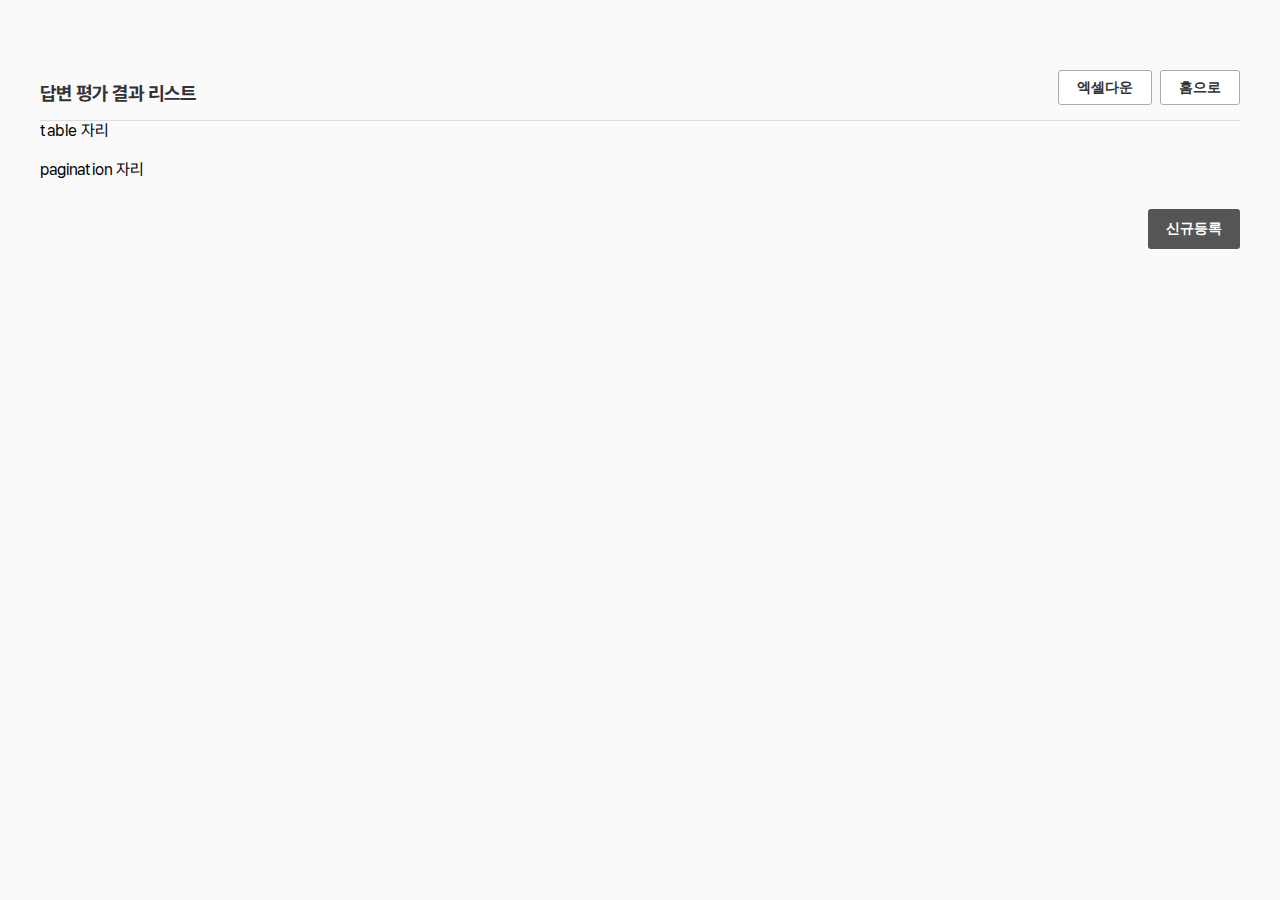
<file: admin/html/index.html>
<!DOCTYPE html>
<html lang="ko">
<head>
  <meta charset="UTF-8">
  <meta name="viewport" content="width=device-width, initial-scale=1.0">
  <meta name="description" content="">
  <meta name="author" content="">
  <title></title>

  <!-- Open Graph -->
  <meta property="og:title" content="">
  <meta property="og:description" content="">
  <meta property="og:image" content="">
  <meta property="og:url" content="">
  <meta property="og:type" content="website">

  <!-- Stylesheet -->
  <link rel="stylesheet" href="../assets/css/default.css">
  <link rel="canonical" href="">
</head>
<body>
  <!-- WRAP -->
  <div id="wrap">

    <!-- CONTAINER -->
    <main id="container" tabindex="0">
      <section class="board-wrap">
        <div class="board-head">
          <h2 class="board-title">답변 평가 결과 리스트</h2>
          <div class="board-actions">
            <button type="button" class="btn-default">엑셀다운</button>
            <button type="button" class="btn-default">홈으로</button>
            <!-- 필요하면 추가 버튼들 -->
          </div>
        </div>

        <div class="board-body">
          <!-- 여기 안에 테이블 렌더링 -->
          <div class="board-table-area">
            table 자리
          </div>

          <!-- 여기 안에 페이징 렌더링 -->
          <div class="board-pagination-area">
            pagination 자리
          </div>

          <!-- 여기 안에 버튼들 렌더링 -->
          <div class="board-button-area">
            <button type="button" class="btn btn-register">신규등록</button>
          </div>
        </div>
      </section>
    </main>
    <!-- //CONTAINER -->

  </div>
  <!-- //WRAP -->
</body>
</html>
</file>
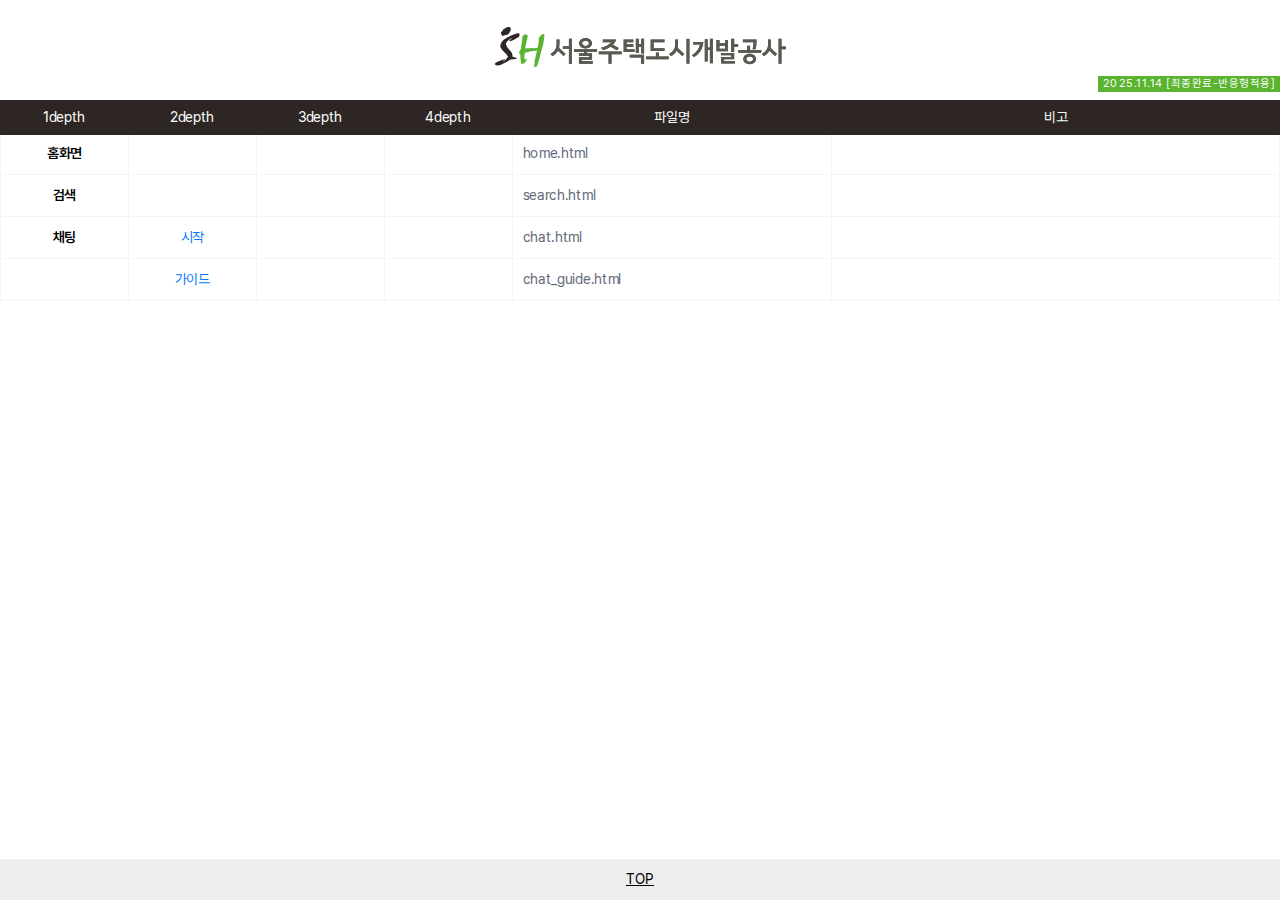
<file: coding_list_llm.html>
<!DOCTYPE html>
<html lang="ko">
<head>
  <meta charset="UTF-8" />
  <meta name="viewport" content="width=device-width, initial-scale=1.0" />
  <title>서울주택도시개발공사</title>
  <link rel="stylesheet" href="./llm/assets/css/font.css">
  <style>
    * {margin:0;padding:0;box-sizing:border-box;font-family:"Pretendard", "Malgun Gothic", "AppleSDGothicNeo", "AppleGothic", sans-serif;font-size:14px;line-height:1.5;color:#62697b;letter-spacing:-0.3px;}
    ul,ol {list-style:none;}
    table,tr,td,th {border-collapse:collapse;border-spacing:0;}
    .header {display:flex;align-items:center;position:fixed;left:0;right:0;width:100%;height:100px;max-width:1440px;margin:0 auto;background-color:#fff;z-index:100;}
    .header > div {position:relative;}
    .header h1 {width:100%;text-align:center;}
    .header .link {position:absolute;bottom:5px;right:5%;}
    .header .link a {font-size:16px;color:#fff;margin-left:10px;}
    .date {position:absolute;right:0px;bottom:8px;padding:0 5px;font-size:11px;color:#fff;letter-spacing:0.5px;background-color:#5ab430;}
    .word_list {position:absolute !important;right:20px;bottom:8px;background-color:#fff;display:inline-block;}
    .word_list p {font-size:11px;}
    .tableWrap {max-width:1440px;margin:0 auto;padding-top:100px;padding-bottom:50px;}
    .tableTh {position:fixed;width:100%;max-width:1440px;margin:0 auto;background-color:#fff;z-index:50;}
    .tableTd {margin-top:32px;}
    table {width:100%;table-layout:fixed;}
    tr:hover {background-color:#fdd bba;}
    th {padding:7px 0;background-color:#2e2624;color:#fff;font-weight:normal;}
    th span {color:#f2fff9;}
    td {padding:5px 0;border:1px solid #f5f5f5;text-align:center;color:#999;}
    td:nth-child(5),
    td:nth-child(6) {text-align:left;padding:10px;}
    td a {text-decoration:none;cursor:pointer;}
    td a:hover {text-decoration:underline;}
    td p {color:#FF0004;line-height:1.3;}
    .tr_new {background-color:#d0eaff !important;}
    .reference {color:#1E1E1E;}
    .crystal {color:#5ab430;}
    .new {color:red;}
    .today {color:#5ab430;}
    .line_bot th,
    .line_bot td {border-bottom-color:#ddd;}
    .depth0 {font-weight:600;font-size:15px;color:#000;text-align:left;background-color:transparent;padding-left:25px;letter-spacing:0;}
    .depth1 {font-weight:600;color:#000;}
    td:nth-child(2) {font-weight:400;color:#037bff;}
    .goTop {display:block;position:fixed;bottom:0;width:100%;padding:10px 0;text-align:center;color:#000;background-color:#EDEDED;}
    .tr.off,
    p.off {background-color:#B1B3B9;color:#7B7D86;}
    .done li {margin-bottom:5px;line-height:1.4;}
    .done li:last-child {margin-bottom:0;}
    .blind {position:absolute;width:1px;height:1px;margin:-1px;clip:rect(0, 0, 0, 0);overflow:hidden;}
  </style>
</head>
<body id="top">
  <div class="header">
    <h1>
      <img src="./llm/assets/img/logo/logo.svg" alt="Jeong A Ra 작업리스트">
    </h1>
    <p class="date">2025.11.14 [최종완료-반응형적용]</p>
  </div>

  <div class="tableWrap">
    <table class="tableTh">
      <colgroup>
        <col width="10%" />
        <col width="10%" />
        <col width="10%" />
        <col width="10%" />
        <col width="25%" />
        <col width="*" />
      </colgroup>
      <thead>
        <tr>
          <th>1depth</th>
          <th>2depth</th>
          <th>3depth</th>
          <th>4depth</th>
          <th>파일명</th>
          <th><span>비고</span></th>
        </tr>
      </thead>
    </table>

    <table class="tableTd">
      <colgroup>
        <col width="10%" />
        <col width="10%" />
        <col width="10%" />
        <col width="10%" />
        <col width="25%" />
        <col width="*" />
      </colgroup>
      <tbody>
        <tr>
          <td class="depth1">홈화면</td>
          <td></td>
          <td></td>
          <td></td>
          <td><a href="./llm/html/home.html" target="_blank">home.html</a></td>
          <td>
            <ul class="done">
              <li></li>
            </ul>
          </td>
        </tr>
        <tr>
          <td class="depth1">검색</td>
          <td></td>
          <td></td>
          <td></td>
          <td><a href="./llm/html/search.html" target="_blank">search.html</a></td>
          <td>
            <ul class="done">
              <li></li>
            </ul>
          </td>
        </tr>
        <tr>
          <td class="depth1">채팅</td>
          <td>시작</td>
          <td></td>
          <td></td>
          <td><a href="./llm/html/chat.html" target="_blank">chat.html</a></td>
          <td>
            <ul class="done">
              <li></li>
            </ul>
          </td>
        </tr>
        <tr>
          <td class="depth1"></td>
          <td>가이드</td>
          <td></td>
          <td></td>
          <td><a href="./llm/html/chat_guide.html" target="_blank">chat_guide.html</a></td>
          <td>
            <ul class="done">
              <li></li>
            </ul>
          </td>
        </tr>
      </tbody>
    </table>
  </div>

  <a href="#top" class="goTop">TOP</a>
</body>
</html>
</file>
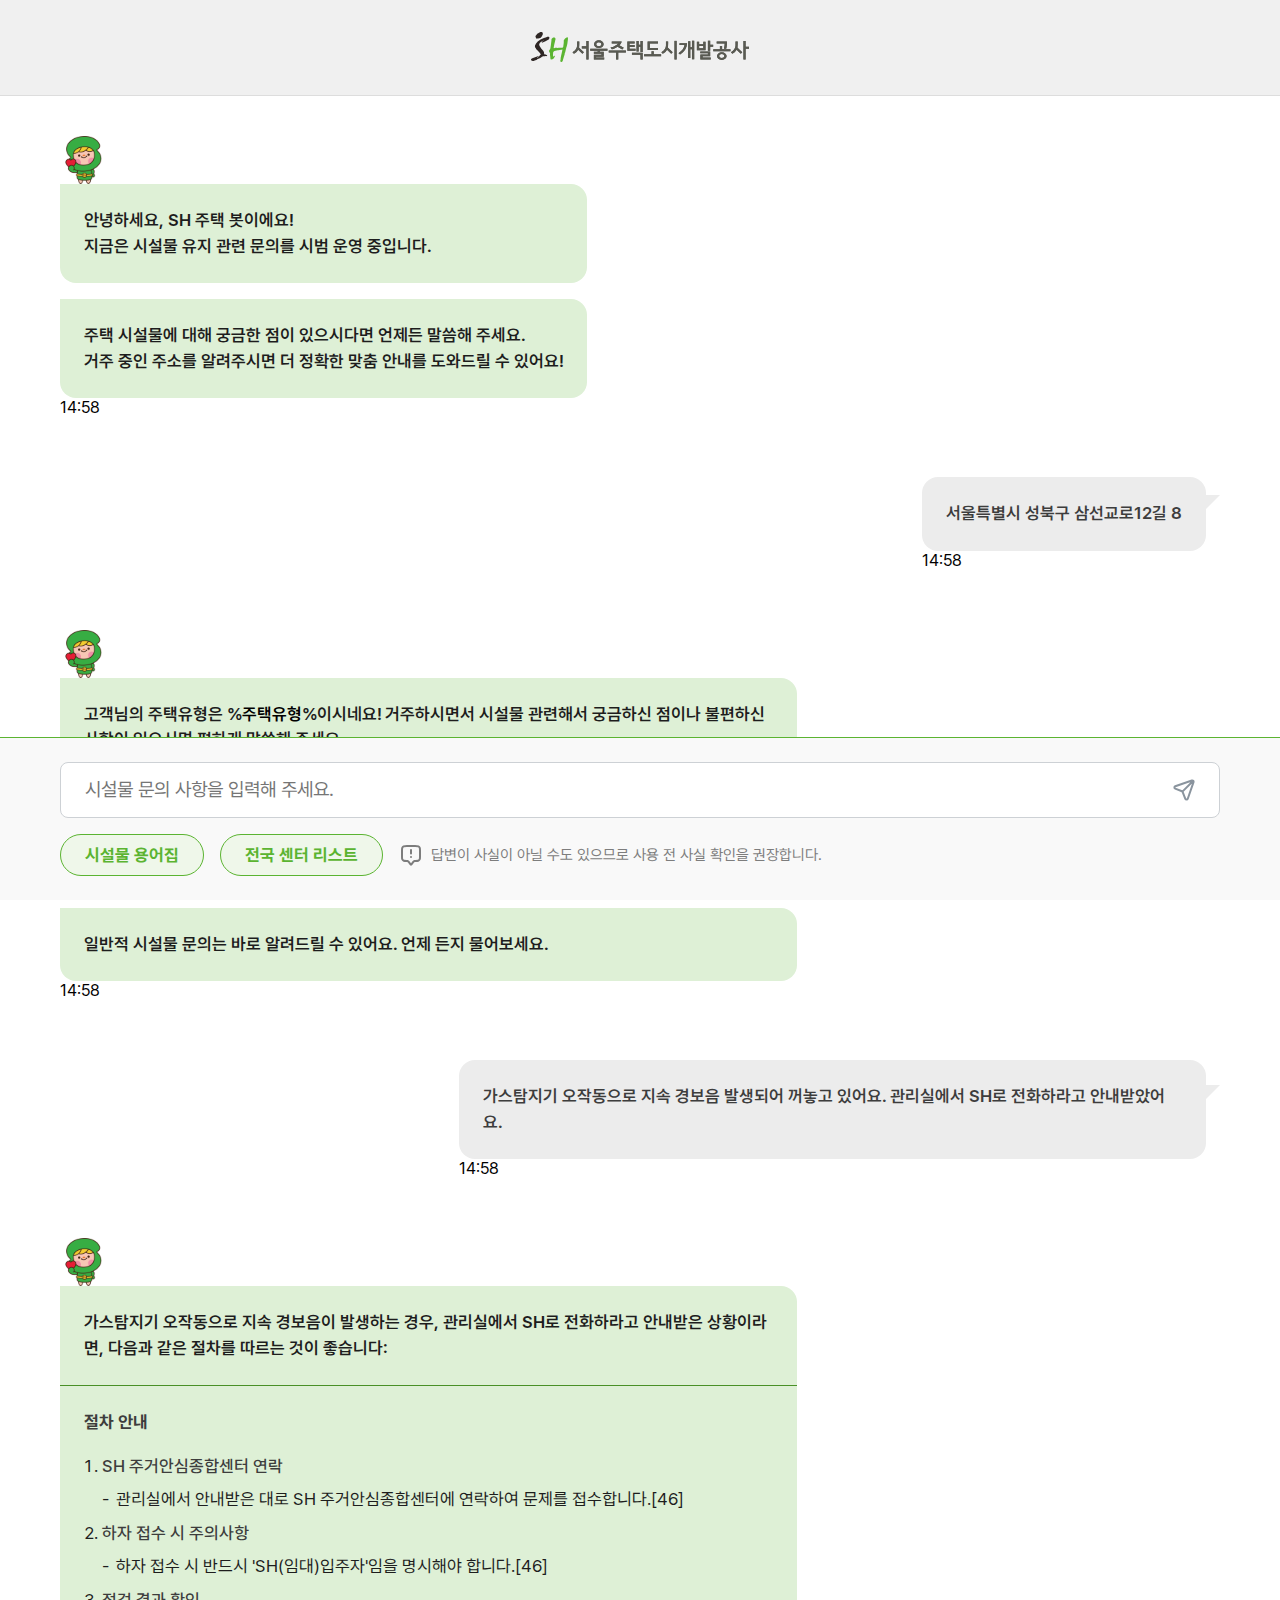
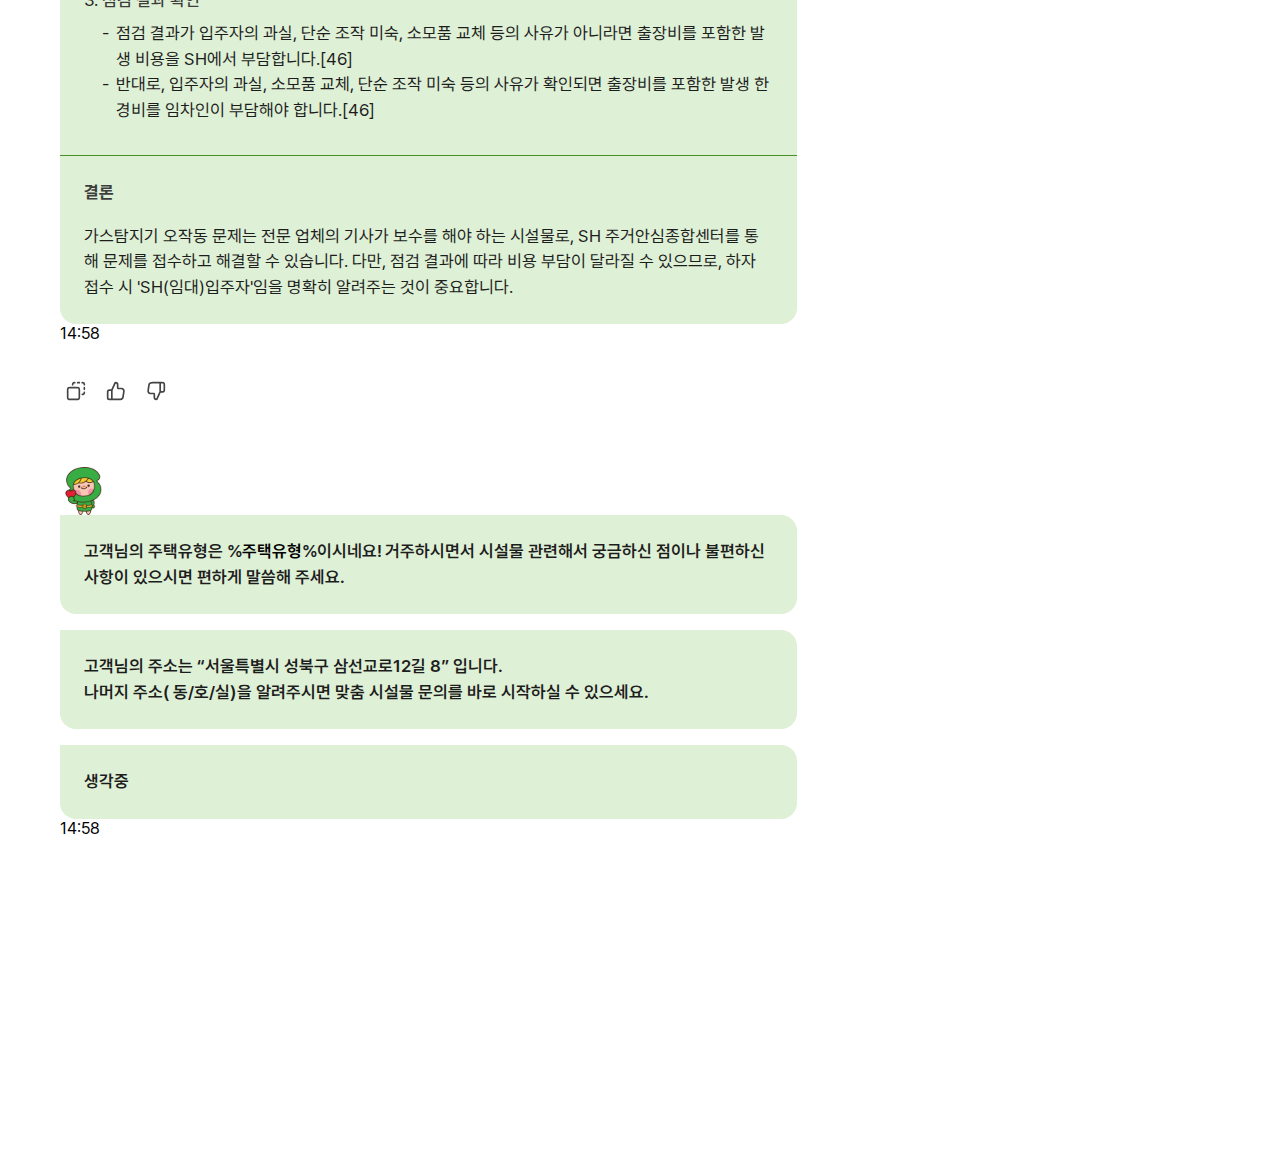
<file: llm/html/chat.html>
<!DOCTYPE html>
<html lang="ko">
<head>
  <meta charset="UTF-8">
  <meta name="viewport" content="width=device-width, initial-scale=1.0">
  <meta name="description" content="">
  <meta name="author" content="">
  <title></title>

  <!-- Open Graph -->
  <meta property="og:title" content="">
  <meta property="og:description" content="">
  <meta property="og:image" content="">
  <meta property="og:url" content="">
  <meta property="og:type" content="website">

  <!-- Stylesheet -->
  <link rel="stylesheet" href="../assets/css/default.css">
  <link rel="canonical" href="">
</head>
<body>
  <!-- WRAP -->
  <div id="wrap">
    <header id="header">
      <h1 class="header__logo"><a href="javascript:;"><img src="../assets/img/logo/logo.svg" alt="서울주택도시개발공사"></a></h1>
    </header>

    <main id="container" class="search">
      <section class="content">
        <div class="chat">
          <div class="chat__bubble is-you">
            <div class="chat__messages">
              <div class="chat__message">
                <div class="message__photo">
                  <img src="../assets/img/character.svg" alt="캐릭터이미지">
                </div>
                <div class="message__inner">
                  <p>안녕하세요, SH 주택 봇이에요!<br>지금은 시설물 유지 관련 문의를 시범 운영 중입니다.</p>
                </div>
              </div><!-- //chat__message -->
              <div class="chat__message">
                <div class="message__inner">
                  <p>주택 시설물에 대해 궁금한 점이 있으시다면 언제든 말씀해 주세요.<br>
                  거주 중인 주소를 알려주시면 더 정확한 맞춤 안내를 도와드릴 수 있어요!</p>
                </div>
                <div class="message__time">14:58</div>
              </div><!-- //chat__message -->
            </div>
          </div><!-- //chat__bubble -->
          <div class="chat__bubble is-me">
            <div class="chat__messages">
              <div class="chat__message">
                <div class="message__inner">
                  <p>서울특별시 성북구 삼선교로12길 8</p>
                </div>
                <div class="message__time">14:58</div>
              </div><!-- //chat__message -->
            </div>
          </div><!-- //chat__bubble -->
          <div class="chat__bubble is-you">
            <div class="chat__messages">
              <div class="chat__message">
                <div class="message__photo">
                  <img src="../assets/img/character.svg" alt="캐릭터이미지">
                </div>
                <div class="message__inner">
                  <p>고객님의 주택유형은 %<b>주택유형</b>%이시네요! 거주하시면서 시설물 관련해서 궁금하신 점이나 불편하신 사항이 있으시면 편하게 말씀해 주세요.</p>
                </div>
              </div><!-- //chat__message -->
              <div class="chat__message">
                <div class="message__inner">
                  <p>고객님의 주소는 “서울특별시 성북구 삼선교로12길 8” 입니다.<br>
                    나머지 주소( 동/호/실)을 알려주시면 맞춤 시설물 문의를 바로 시작하실 수 있으세요.</p>
                </div>
              </div><!-- //chat__message -->
              <div class="chat__message">
                <div class="message__inner">
                  <p>일반적 시설물 문의는 바로 알려드릴 수 있어요. 언제 든지 물어보세요.</p>
                </div>
                <div class="message__time">14:58</div>
              </div><!-- //chat__message -->
            </div>
          </div><!-- //chat__bubble -->
          <div class="chat__bubble is-me">
            <div class="chat__messages">
              <div class="chat__message">
                <div class="message__inner">
                  <p>가스탐지기 오작동으로 지속 경보음 발생되어 꺼놓고 있어요. 관리실에서 SH로 전화하라고 안내받았어요.</p>
                </div>
                <div class="message__time">14:58</div>
              </div>
            </div>
          </div><!-- //chat__bubble -->
          <div class="chat__bubble is-you">
            <div class="chat__messages">
              <div class="chat__message last">
                <div class="message__photo">
                  <img src="../assets/img/character.svg" alt="캐릭터이미지">
                </div>
                <div class="message__inner">
                  <p>가스탐지기 오작동으로 지속 경보음이 발생하는 경우, 관리실에서 SH로 전화하라고 안내받은 상황이라면, 다음과 같은 절차를 따르는 것이 좋습니다:</p>
                  <div class="chat-guide">
                    <h3>절차 안내</h3>
                    <div class="chat-guide__content">
                      <ol>
                        <li>
                          <h4>SH 주거안심종합센터 연락</h4>
                          <ul class="hyphen-list">
                            <li>관리실에서 안내받은 대로 SH 주거안심종합센터에 연락하여 문제를 접수합니다.[46]</li>
                          </ul>
                        </li>
                        <li>
                          <h4>하자 접수 시 주의사항</h4>
                          <ul class="hyphen-list">
                            <li>하자 접수 시 반드시 'SH(임대)입주자'임을 명시해야 합니다.[46]</li>
                          </ul>
                        </li>
                        <li>
                          <h4>점검 결과 확인</h4>
                          <ul class="hyphen-list">
                            <li>점검 결과가 입주자의 과실, 단순 조작 미숙, 소모품 교체 등의 사유가 아니라면 출장비를 포함한 발생 비용을 SH에서 부담합니다.[46]</li>
                            <li>반대로, 입주자의 과실, 소모품 교체, 단순 조작 미숙 등의 사유가 확인되면 출장비를 포함한 발생 한 경비를 임차인이 부담해야 합니다.[46]</li>
                          </ul>
                        </li>
                      </ol>
                    </div>
                  </div>
                  <div class="chat-guide">
                    <h3>결론</h3>
                    <div class="chat-guide__content">
                      <p class="chat-guide__desc">
                        가스탐지기 오작동 문제는 전문 업체의 기사가 보수를 해야 하는 시설물로, SH 주거안심종합센터를 통해 문제를 접수하고 해결할 수 있습니다. 다만, 점검 결과에 따라 비용 부담이 달라질 수 있으므로, 하자 접수 시 'SH(임대)입주자'임을 명확히 알려주는 것이 중요합니다.
                      </p>
                    </div>
                  </div>
                </div>
                <div class="message__time">14:58</div>
              </div><!-- //chat__message -->
              <div class="chat__actions">
                <button type="button" class="btn-action btn-action--copy"><spa class="btn-text">복사</spa></button>
                <button type="button" class="btn-action btn-action--like"><span class="btn-text">좋아요</span></button>
                <button type="button" class="btn-action btn-action--dislike" data-modal-open="modal-service"><span class="btn-text">별로에요</span></button>
              </div>
            </div>
          </div><!-- //chat__bubble -->
          <div class="chat__bubble is-you">
            <div class="chat__messages">
              <div class="chat__message">
                <div class="message__photo">
                  <img src="../assets/img/character.svg" alt="캐릭터이미지">
                </div>
                <div class="message__inner">
                  <p>고객님의 주택유형은 %<b>주택유형</b>%이시네요! 거주하시면서 시설물 관련해서 궁금하신 점이나 불편하신 사항이 있으시면 편하게 말씀해 주세요.</p>
                </div>
              </div><!-- //chat__message -->
              <div class="chat__message">
                <div class="message__inner">
                  <p>고객님의 주소는 “서울특별시 성북구 삼선교로12길 8” 입니다.<br>
                    나머지 주소( 동/호/실)을 알려주시면 맞춤 시설물 문의를 바로 시작하실 수 있으세요.</p>
                </div>
              </div><!-- //chat__message -->
              <div class="chat__message">
                <div class="message__inner">
                  <div class="message__loading">
                    생각중
                    <div class="thinking">
                      <span class="dot"></span>
                      <span class="dot"></span>
                      <span class="dot"></span>
                    </div>
                  </div>
                </div>
                <div class="message__time">14:58</div>
              </div><!-- //chat__message -->
            </div>
          </div><!-- //chat__bubble -->
        </div>
      </section><!-- //main__content -->
      <div class="search__bar" data-autosize-scope data-base-pc="56px" data-base-mo="4.8rem" data-base-sm="4.8rem">
        <form class="search__form" id="searchForm" action="">
          <div class="search__group">
            <div class="form__row">
              <label for="int-search" class="blind">검색입력</label>
              <textarea type="text" class="search__input" id="int-search" placeholder="시설물 문의 사항을 입력해 주세요."></textarea>
              <div class="search__buttons">
                <button type="button" class="search__btn search__btn--delete">
                  <i class="icon">
                    <svg width="16" height="16" viewBox="0 0 16 16" fill="none" xmlns="http://www.w3.org/2000/svg">
                      <circle cx="8" cy="8" r="8" fill="#1D1D1D"/>
                      <path d="M11 5L5 11M11 11L5 5" stroke="white" stroke-width="2" stroke-linecap="round"/>
                    </svg>
                  </i>
                  <span class="blind">삭제</span>
                </button>
                <button type="button" class="search__btn search__btn--search">
                  <i class="icon">
                    <svg xmlns="http://www.w3.org/2000/svg" width="24" height="24" viewBox="0 0 24 24" fill="none">
                      <path class="path1" d="M19.8754 2.47247L3.26953 8.2337C2.13192 8.62839 2.10073 10.2259 3.22207 10.6647L9.96079 13.3016C10.2974 13.4333 10.5636 13.6995 10.6953 14.0361L13.3322 20.7748C13.771 21.8961 15.3685 21.865 15.7632 20.7273L21.5244 4.12144C21.8792 3.09881 20.8981 2.11768 19.8754 2.47247Z" fill="#FFF"/>
                      <path class="path2" d="M21.0703 2.92958L10.4063 13.5935M3.271 8.23526L19.8769 2.47403C20.8995 2.11924 21.8807 3.10037 21.5259 4.123L15.7646 20.7289C15.37 21.8665 13.7725 21.8977 13.3337 20.7764L10.6968 14.0376C10.5651 13.7011 10.2988 13.4348 9.96226 13.3031L3.22354 10.6662C2.10219 10.2274 2.13338 8.62994 3.271 8.23526Z" stroke="#8A949E" stroke-width="2" stroke-linecap="round"/>
                    </svg>
                  </i>
                  <span class="blind">검색</span>
                </button>
              </div>
            </div>
          </div><!-- //address__group -->
        </form>
        <div class="search__bar-guide">
          <div class="floating__group">
            <button type="button" class="btn-mobile__guide"><span class="blind">플로팅버튼</span></button>
            <button type="button" class="btn-mobile__close"><span class="blind">플로팅버튼 닫기</span></button>
            <div class="btn-guide__group">
              <button type="button" class="btn-guide" data-modal-open="modal-glossary"> 시설물 용어집</button>
              <button type="button" class="btn-guide" data-modal-open="modal-center"> 전국 센터 리스트</button>
            </div><!-- //btn-guide__group -->
          </div><!-- //btn-guide__group -->
          <p class="search__message">답변이 사실이 아닐 수도 있으므로 사용 전 사실 확인을 권장합니다.</span></p>
        </div><!-- //search__bar-guide -->
      </div><!-- //search__bar -->
    </main><!-- //container -->

    
    <!-- 모달창 (불만) -->
    <div class="modal" id="modal-service">
      <div class="modal__overlay" data-modal-close></div>
      <div class="modal__wrap">
        <form action="">
          <div class="modal__head">
            <h5 class="modal__title">해당 답변에 대해서 어떤 점이 만족스럽지 않았나요?</h5>
            <button type="button" class="btn-close" data-modal-close><span class="blind">닫기</span></button>
          </div>
          <div class="modal__body">
            <div class="dropdown__group">
              <button type="button" class="dropdown__btn">불만 내용을 선택해 주세요.</button>
              <div class="dropdown__box">
                <ul class="dropdown__list">
                  <li><button type="button">답변 내용이 정확하지 않음</button></li>
                  <li><button type="button">원하는 내용과 다름</button></li>
                  <li><button type="button">이해하기 어려움</button></li>
                  <li><button type="button">기타</button></li>
                </ul>
              </div>
            </div>
            <label for="service-content" class="lbl blind">선택사항 내용입력</label>
            <textarea name="" class="int" id="service-content" placeholder="선택한 사항에 대해 상세 내용을 알려주세요." disabled></textarea>
          </div>
          <div class="modal__foot">
            <button type="submit" class="btn-submit" disabled>전송</button>
          </div>
        </form>
      </div>
    </div><!-- //modal-->
    
    <!-- 모달창 (용어의 정의) -->
    <div class="modal" id="modal-glossary">
      <div class="modal__overlay" data-modal-close></div>
      <div class="modal__wrap wide">
        <div class="modal__head">
          <h5 class="modal__title">용어의 정의</h5>
          <button type="button" class="btn-close" data-modal-close><span class="blind">닫기</span></button>
        </div>
        <div class="modal__body">
          <div class="modal__content">
            <ul class="basic-list">
              <li><span>① 원상회복 :</span> 입주시와 동일한 상태로 해 놓는 것</li>
              <li><span>② 오손 :</span> 더럽히고 손상함</li>
              <li><span>③ 파손 :</span> 깨어져 못쓰게 됨</li>
              <li><span>④ 훼손 :</span> 헐거나 깨뜨려 못쓰게 만듬</li>
              <li><span>⑤ 박리 :</span> 이격되어 떨어지는 것, 벗겨짐</li>
              <li><span>⑥ 변색 :</span> 빛깔이 변하여 달라짐</li>
              <li><span>⑦ 변형 :</span> 모양이나 형태가 달라지거나 달라지게 함. 또는 그 달라진 형태</li>
              <li><span>⑧ 손모 :</span> 사용함으로써 닳아 없어짐</li>
              <li><span>⑨ 부식 :</span> 금속이 외부로부터의 화학작용에 의해서 금속이 아닌 상태로 되어 소모되어 가는 현상</li>
              <li><span>⑩ 손상 :</span> 떨어지고 상함</li>
              <li><span>⑪ 망실, </span>분실 : 없어지는 것</li>
              <li><span>⑫ 과실 :</span> 어떤 결과의 발생을 부주의로 예견하지 못한 일</li>
              <li><span>⑬ 고의 :</span> 일부러 하는 행동이나 생각</li>
              <li><span>⑭ 보충 :</span> 모자라는 것을 보태어 채움</li>
              <li><span>⑮ 철거 :</span> 시설 등을 걷어치움</li>
              <li><span>⑯ 오염 :</span> 더럽게 물듦</li>
              <li><span>⑰ 노후 :</span> 시설물의 내용연수, 수선주기가 경과하여 제구실을 하지 못하는 상태</li>
              <li><span>⑱ 작동불량 :</span> 시설물이 제 기능을 하지 못하는 상태</li>
              <li><span>⑲ 유지관리 :</span> 완공된 시설물의 기능을 보전하고 시설물 이용자의 편의와 안전을 높이기 위해 일상적으로 점검⋅정비하고 손상된 부분을 원상복구하며 경과시간에 따라 요구되는 시설물의 개량⋅보수⋅보강에 필요한 활동을 하는 것(시설물 안전 및 유지관리에 관한 특별법)</li>
            </ul>
          </div>
        </div>
      </div>
    </div><!-- //modal-->
    
    <!-- 모달창 (전국센터리스트) -->
    <div class="modal" id="modal-center">
      <div class="modal__overlay" data-modal-close></div>
      <div class="modal__wrap wide">
        <div class="modal__head">
          <h5 class="modal__title">전국 센터 리스트</h5>
          <button type="button" class="btn-close" data-modal-close><span class="blind">닫기</span></button>
        </div>
        <div class="modal__body">
          <div class="modal__content">
            <div class="modal__table table__wrap">
              <table class="table table--responsive">
                <colgroup>
                  <col class="col-name">
                  <col class="col-phone">
                  <col class="col-addr">
                </colgroup>
                <thead>
                  <tr>
                    <th class="col-name">관할센터</th>
                    <th class="col-phone">대표번호</th>
                    <th class="col-addr">주소</th>
                  </tr>
                </thead>
                <tbody>
                  <tr>
                    <td class="col-name">영등포주거안심종합센터</td>
                    <td class="col-phone">02-2657-8100~1</td>
                    <td class="col-addr">강서구 마곡중앙1로 72 마곡엠밸리 10단지 M-Tower(오피스동) 2층</td>
                  </tr>
                  <tr>
                    <td class="col-name">강서주거안심종합센터</td>
                    <td class="col-phone">02-2657-8100~1</td>
                    <td class="col-addr">강서구 마곡중앙1로 72 마곡엠밸리 10단지 M-Tower(오피스동) 2층</td>
                  </tr>
                  <tr>
                    <td class="col-name">강서주거안심종합센터</td>
                    <td class="col-phone">02-2657-8100~1</td>
                    <td class="col-addr">강서구 마곡중앙1로 72 마곡엠밸리 10단지 M-Tower(오피스동) 2층</td>
                  </tr>
                  <tr>
                    <td class="col-name">강서주거안심종합센터</td>
                    <td class="col-phone">02-2657-8100~1</td>
                    <td class="col-addr">강서구 마곡중앙1로 72 마곡엠밸리 10단지 M-Tower(오피스동) 2층</td>
                  </tr>
                  <tr>
                    <td class="col-name">강서주거안심종합센터</td>
                    <td class="col-phone">02-2657-8100~1</td>
                    <td class="col-addr">강서구 마곡중앙1로 72 마곡엠밸리 10단지 M-Tower(오피스동) 2층</td>
                  </tr>
                  <tr>
                    <td class="col-name">강서주거안심종합센터</td>
                    <td class="col-phone">02-2657-8100~1</td>
                    <td class="col-addr">강서구 마곡중앙1로 72 마곡엠밸리 10단지 M-Tower(오피스동) 2층</td>
                  </tr>
                  <tr>
                    <td class="col-name">강서주거안심종합센터</td>
                    <td class="col-phone">02-2657-8100~1</td>
                    <td class="col-addr">강서구 마곡중앙1로 72 마곡엠밸리 10단지 M-Tower(오피스동) 2층</td>
                  </tr>
                  <tr>
                    <td class="col-name">강서주거안심종합센터</td>
                    <td class="col-phone">02-2657-8100~1</td>
                    <td class="col-addr">강서구 마곡중앙1로 72 마곡엠밸리 10단지 M-Tower(오피스동) 2층</td>
                  </tr>
                  <tr>
                    <td class="col-name">강서주거안심종합센터</td>
                    <td class="col-phone">02-2657-8100~1</td>
                    <td class="col-addr">강서구 마곡중앙1로 72 마곡엠밸리 10단지 M-Tower(오피스동) 2층</td>
                  </tr>
                  <tr>
                    <td class="col-name">강서주거안심종합센터</td>
                    <td class="col-phone">02-2657-8100~1</td>
                    <td class="col-addr">강서구 마곡중앙1로 72 마곡엠밸리 10단지 M-Tower(오피스동) 2층</td>
                  </tr>
                  <tr>
                    <td class="col-name">강서주거안심종합센터</td>
                    <td class="col-phone">02-2657-8100~1</td>
                    <td class="col-addr">강서구 마곡중앙1로 72 마곡엠밸리 10단지 M-Tower(오피스동) 2층</td>
                  </tr>
                  <tr>
                    <td class="col-name">강서주거안심종합센터</td>
                    <td class="col-phone">02-2657-8100~1</td>
                    <td class="col-addr">강서구 마곡중앙1로 72 마곡엠밸리 10단지 M-Tower(오피스동) 2층</td>
                  </tr>
                  <tr>
                    <td class="col-name">강서주거안심종합센터</td>
                    <td class="col-phone">02-2657-8100~1</td>
                    <td class="col-addr">강서구 마곡중앙1로 72 마곡엠밸리 10단지 M-Tower(오피스동) 2층</td>
                  </tr>
                  <tr>
                    <td class="col-name">강서주거안심종합센터</td>
                    <td class="col-phone">02-2657-8100~1</td>
                    <td class="col-addr">강서구 마곡중앙1로 72 마곡엠밸리 10단지 M-Tower(오피스동) 2층</td>
                  </tr>
                  <tr>
                    <td class="col-name">강서주거안심종합센터</td>
                    <td class="col-phone">02-2657-8100~1</td>
                    <td class="col-addr">강서구 마곡중앙1로 72 마곡엠밸리 10단지 M-Tower(오피스동) 2층</td>
                  </tr>
                  <tr>
                    <td class="col-name">강서주거안심종합센터</td>
                    <td class="col-phone">02-2657-8100~1</td>
                    <td class="col-addr">강서구 마곡중앙1로 72 마곡엠밸리 10단지 M-Tower(오피스동) 2층</td>
                  </tr>
                </tbody>
              </table>
            </div>
          </div>
        </div>
      </div>
    </div><!-- //modal-->
  </div>
  <!-- //wrap -->
  <script type="text/javascript" src="../assets/js/search.js">/* 검색 영역 */</script>
  <script type="text/javascript" src="../assets/js/chat.js">/* 채팅 영역 */</script>
  <script type="text/javascript" src="../assets/js/modal.js">/* 모달 영역 */</script>
  <script type="text/javascript" src="../assets/js/table.js">/* 테이블 영역 */</script>
</body>
</html>
</file>
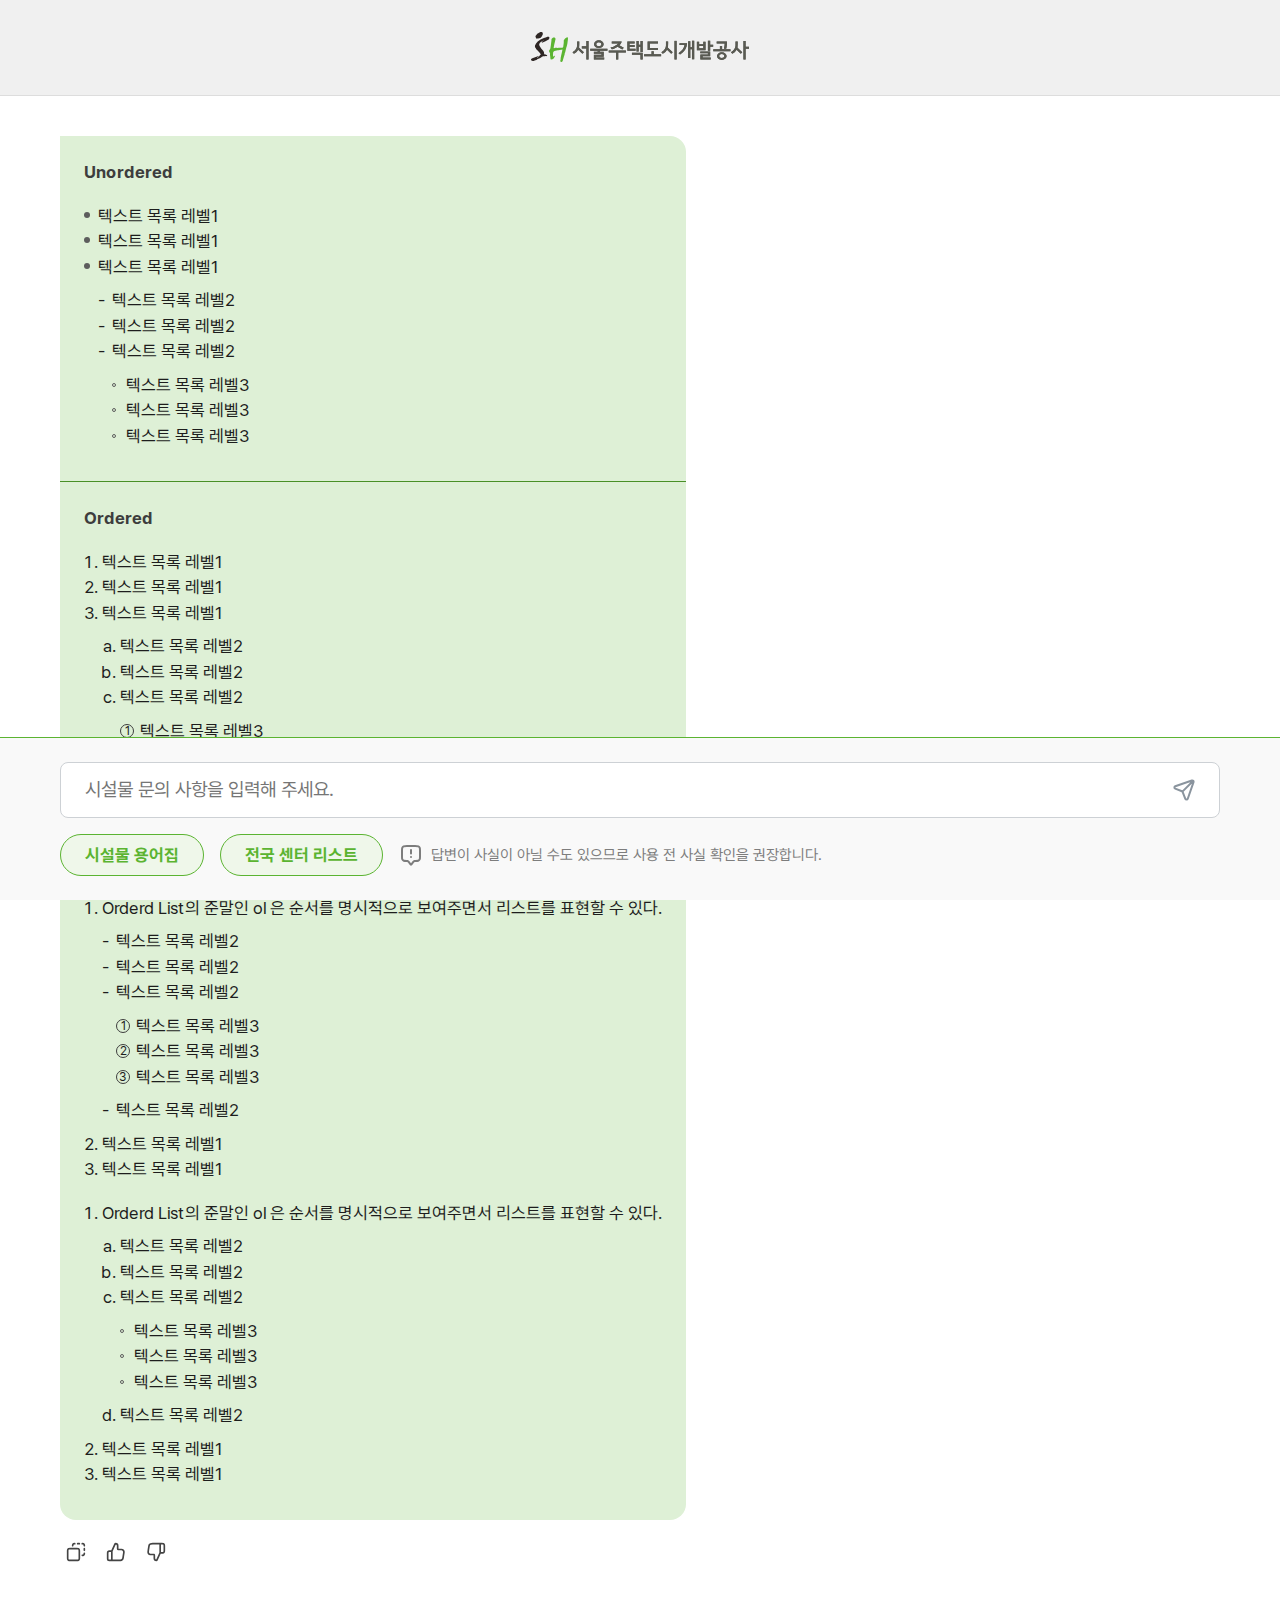
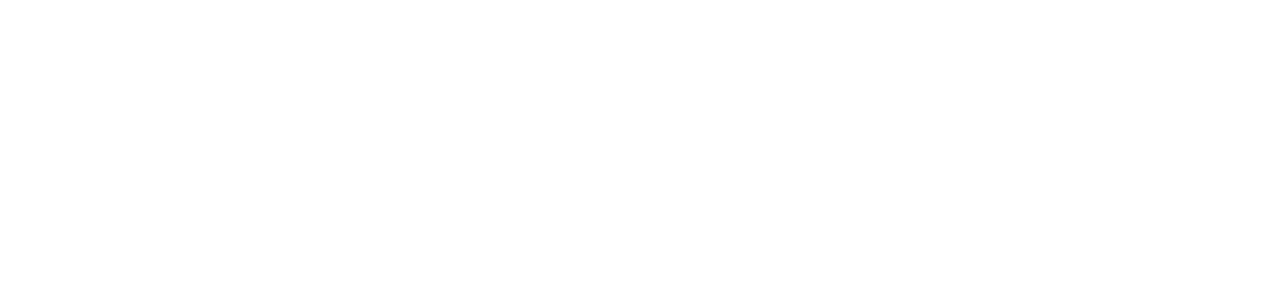
<file: llm/html/chat_guide.html>
<!DOCTYPE html>
<html lang="ko">
<head>
  <meta charset="UTF-8">
  <meta name="viewport" content="width=device-width, initial-scale=1.0">
  <meta name="description" content="">
  <meta name="author" content="">
  <title></title>

  <!-- Open Graph -->
  <meta property="og:title" content="">
  <meta property="og:description" content="">
  <meta property="og:image" content="">
  <meta property="og:url" content="">
  <meta property="og:type" content="website">

  <!-- Stylesheet -->
  <link rel="stylesheet" href="../assets/css/default.css">
  <link rel="canonical" href="">
</head>
<body>
  <!-- WRAP -->
  <div id="wrap">
    <header id="header">
      <h1 class="header__logo"><a href="javascript:;"><img src="../assets/img/logo/logo.svg" alt="서울주택도시개발공사"></a></h1>
    </header>

    <main id="container" class="search">
      <section class="content">
        <div class="chat">
          <div class="chat__bubble is-you">
            <div class="chat__messages">
              <div class="chat__message last">
                <div class="message__inner">
                  <div class="chat-guide">
                    <h3>Unordered</h3>
                    <div class="chat-guide__content">
                      <ul class="dot-list">
                        <li>텍스트 목록 레벨1</li>
                        <li>텍스트 목록 레벨1</li>
                        <li>텍스트 목록 레벨1
                          <ul class="hyphen-list">
                            <li>텍스트 목록 레벨2</li>
                            <li>텍스트 목록 레벨2</li>
                            <li>텍스트 목록 레벨2
                              <ul class="round-list">
                                <li>텍스트 목록 레벨3</li>
                                <li>텍스트 목록 레벨3</li>
                                <li>텍스트 목록 레벨3</li>
                              </ul>
                            </li>
                          </ul>
                        </li>
                      </ul>
                    </div>
                  </div>
                  <div class="chat-guide">
                    <h3>Ordered</h3>
                    <div class="chat-guide__content">
                      <ul class="num-list">
                        <li>텍스트 목록 레벨1</li>
                        <li>텍스트 목록 레벨1</li>
                        <li>텍스트 목록 레벨1
                          <ul class="alpha-list">
                            <li>텍스트 목록 레벨2</li>
                            <li>텍스트 목록 레벨2</li>
                            <li>텍스트 목록 레벨2
                              <ul class="circle-num-list">
                                <li>텍스트 목록 레벨3</li>
                                <li>텍스트 목록 레벨3</li>
                                <li>텍스트 목록 레벨3</li>
                              </ul>
                            </li>
                          </ul>
                        </li>
                      </ul>
                    </div>
                  </div>
                  <div class="chat-guide">
                    <h3>혼합형</h3>
                    <div class="chat-guide__content">
                      <ul class="num-list">
                        <li>Orderd List의 준말인 ol 은 순서를 명시적으로 보여주면서 리스트를 표현할 수 있다.
                          <ul class="hyphen-list">
                            <li>텍스트 목록 레벨2</li>
                            <li>텍스트 목록 레벨2</li>
                            <li>텍스트 목록 레벨2
                              <ul class="circle-num-list">
                                <li>텍스트 목록 레벨3</li>
                                <li>텍스트 목록 레벨3</li>
                                <li>텍스트 목록 레벨3</li>
                              </ul>
                            </li>
                            <li>텍스트 목록 레벨2</li>
                          </ul>
                        </li>
                        <li>텍스트 목록 레벨1</li>
                        <li>텍스트 목록 레벨1</li>
                      </ul>
                    </div>
                    <div class="chat-guide__content">
                      <ul class="num-list">
                        <li>Orderd List의 준말인 ol 은 순서를 명시적으로 보여주면서 리스트를 표현할 수 있다.
                          <ul class="alpha-list">
                            <li>텍스트 목록 레벨2</li>
                            <li>텍스트 목록 레벨2</li>
                            <li>텍스트 목록 레벨2
                              <ul class="round-list">
                                <li>텍스트 목록 레벨3</li>
                                <li>텍스트 목록 레벨3</li>
                                <li>텍스트 목록 레벨3</li>
                              </ul>
                            </li>
                            <li>텍스트 목록 레벨2</li>
                          </ul>
                        </li>
                        <li>텍스트 목록 레벨1</li>
                        <li>텍스트 목록 레벨1</li>
                      </ul>
                    </div>
                  </div>
                </div>
                <div class="chat__actions">
                  <button type="button" class="btn-action btn-action--copy"><spa class="btn-text">복사</spa></button>
                  <button type="button" class="btn-action btn-action--like"><span class="btn-text">좋아요</span></button>
                  <button type="button" class="btn-action btn-action--dislike" data-modal-open="modal-service"><span class="btn-text">별로에요</span></button>
                </div>
              </div><!-- //chat__message -->
            </div>
          </div><!-- //chat__bubble -->
        </div>
      </section><!-- //main__content -->
      <div class="search__bar" data-autosize-scope data-base-pc="56px" data-base-mo="4.8rem" data-base-sm="4.8rem">
        <form class="search__form" id="searchForm" action="">
          <div class="search__group">
            <div class="form__row">
              <label for="int-search" class="blind">검색입력</label>
              <textarea type="text" class="search__input" id="int-search" placeholder="시설물 문의 사항을 입력해 주세요."></textarea>
              <div class="search__buttons">
                <button type="button" class="search__btn search__btn--delete">
                  <i class="icon">
                    <svg width="16" height="16" viewBox="0 0 16 16" fill="none" xmlns="http://www.w3.org/2000/svg">
                      <circle cx="8" cy="8" r="8" fill="#1D1D1D"/>
                      <path d="M11 5L5 11M11 11L5 5" stroke="white" stroke-width="2" stroke-linecap="round"/>
                    </svg>
                  </i>
                  <span class="blind">삭제</span>
                </button>
                <button type="button" class="search__btn search__btn--search">
                  <i class="icon">
                    <svg xmlns="http://www.w3.org/2000/svg" width="24" height="24" viewBox="0 0 24 24" fill="none">
                      <path class="path1" d="M19.8754 2.47247L3.26953 8.2337C2.13192 8.62839 2.10073 10.2259 3.22207 10.6647L9.96079 13.3016C10.2974 13.4333 10.5636 13.6995 10.6953 14.0361L13.3322 20.7748C13.771 21.8961 15.3685 21.865 15.7632 20.7273L21.5244 4.12144C21.8792 3.09881 20.8981 2.11768 19.8754 2.47247Z" fill="#FFF"/>
                      <path class="path2" d="M21.0703 2.92958L10.4063 13.5935M3.271 8.23526L19.8769 2.47403C20.8995 2.11924 21.8807 3.10037 21.5259 4.123L15.7646 20.7289C15.37 21.8665 13.7725 21.8977 13.3337 20.7764L10.6968 14.0376C10.5651 13.7011 10.2988 13.4348 9.96226 13.3031L3.22354 10.6662C2.10219 10.2274 2.13338 8.62994 3.271 8.23526Z" stroke="#8A949E" stroke-width="2" stroke-linecap="round"/>
                    </svg>
                  </i>
                  <span class="blind">검색</span>
                </button>
              </div>
            </div>
          </div><!-- //address__group -->
        </form>
        <div class="search__bar-guide">
          <div class="floating__group">
            <button type="button" class="btn-mobile__guide"><span class="blind">플로팅버튼</span></button>
            <button type="button" class="btn-mobile__close"><span class="blind">플로팅버튼 닫기</span></button>
            <div class="btn-guide__group">
              <button type="button" class="btn-guide" data-modal-open="modal-glossary"> 시설물 용어집</button>
              <button type="button" class="btn-guide"> 전국 센터 리스트</button>
            </div><!-- //btn-guide__group -->
          </div><!-- //btn-guide__group -->
          <p class="search__message">답변이 사실이 아닐 수도 있으므로 사용 전 사실 확인을 권장합니다.</span></p>
        </div><!-- //search__bar-guide -->
      </div><!-- //search__bar -->
    </main><!-- //container -->

    
    <!-- 모달창 (불만) -->
    <div class="modal" id="modal-service">
      <div class="modal__overlay" data-modal-close></div>
      <div class="modal__wrap">
        <form action="">
          <div class="modal__head">
            <h5 class="modal__title">해당 답변에 대해서 어떤 점이 만족스럽지 않았나요?</h5>
            <button type="button" class="btn-close" data-modal-close><span class="blind">닫기</span></button>
          </div>
          <div class="modal__body">
            <div class="dropdown__group">
              <button type="button" class="dropdown__btn">불만 내용을 선택해 주세요.</button>
              <div class="dropdown__box">
                <ul class="dropdown__list">
                  <li><button type="button">답변 내용이 정확하지 않음</button></li>
                  <li><button type="button">원하는 내용과 다름</button></li>
                  <li><button type="button">이해하기 어려움</button></li>
                  <li><button type="button">기타</button></li>
                </ul>
              </div>
            </div>
            <textarea name="" class="int" id="" placeholder="선택한 사항에 대해 상세 내용을 알려주세요." disabled></textarea>
          </div>
          <div class="modal__foot">
            <button type="submit" class="btn-submit" disabled>전송</button>
          </div>
        </form>
      </div>
    </div><!-- //modal-->
    
    <!-- 모달창 (용어의 정의) -->
    <div class="modal" id="modal-glossary">
      <div class="modal__overlay" data-modal-close></div>
      <div class="modal__wrap wide">
        <div class="modal__head">
          <h5 class="modal__title">용어의 정의</h5>
          <button type="button" class="btn-close" data-modal-close><span class="blind">닫기</span></button>
        </div>
        <div class="modal__body">
          <div class="modal__content">
            <ul class="basic-list">
              <li><span>① 원상회복 :</span> 입주시와 동일한 상태로 해 놓는 것</li>
              <li><span>② 오손 :</span> 더럽히고 손상함</li>
              <li><span>③ 파손 :</span> 깨어져 못쓰게 됨</li>
              <li><span>④ 훼손 :</span> 헐거나 깨뜨려 못쓰게 만듬</li>
              <li><span>⑤ 박리 :</span> 이격되어 떨어지는 것, 벗겨짐</li>
              <li><span>⑥ 변색 :</span> 빛깔이 변하여 달라짐</li>
              <li><span>⑦ 변형 :</span> 모양이나 형태가 달라지거나 달라지게 함. 또는 그 달라진 형태</li>
              <li><span>⑧ 손모 :</span> 사용함으로써 닳아 없어짐</li>
              <li><span>⑨ 부식 :</span> 금속이 외부로부터의 화학작용에 의해서 금속이 아닌 상태로 되어 소모되어 가는 현상</li>
              <li><span>⑩ 손상 :</span> 떨어지고 상함</li>
              <li><span>⑪ 망실, </span>분실 : 없어지는 것</li>
              <li><span>⑫ 과실 :</span> 어떤 결과의 발생을 부주의로 예견하지 못한 일</li>
              <li><span>⑬ 고의 :</span> 일부러 하는 행동이나 생각</li>
              <li><span>⑭ 보충 :</span> 모자라는 것을 보태어 채움</li>
              <li><span>⑮ 철거 :</span> 시설 등을 걷어치움</li>
              <li><span>⑯ 오염 :</span> 더럽게 물듦</li>
              <li><span>⑰ 노후 :</span> 시설물의 내용연수, 수선주기가 경과하여 제구실을 하지 못하는 상태</li>
              <li><span>⑱ 작동불량 :</span> 시설물이 제 기능을 하지 못하는 상태</li>
              <li><span>⑲ 유지관리 :</span> 완공된 시설물의 기능을 보전하고 시설물 이용자의 편의와 안전을 높이기 위해 일상적으로 점검⋅정비하고 손상된 부분을 원상복구하며 경과시간에 따라 요구되는 시설물의 개량⋅보수⋅보강에 필요한 활동을 하는 것(시설물 안전 및 유지관리에 관한 특별법)</li>
            </ul>
          </div>
        </div>
      </div>
    </div><!-- //modal-->
  </div>
  <!-- //wrap -->
  <script type="text/javascript" src="../assets/js/search.js">/* 검색 영역 */</script>
  <script type="text/javascript" src="../assets/js/chat.js">/* 채팅 영역 */</script>
  <script type="text/javascript" src="../assets/js/modal.js">/* 모달 영역 */</script>
</body>
</html>
</file>
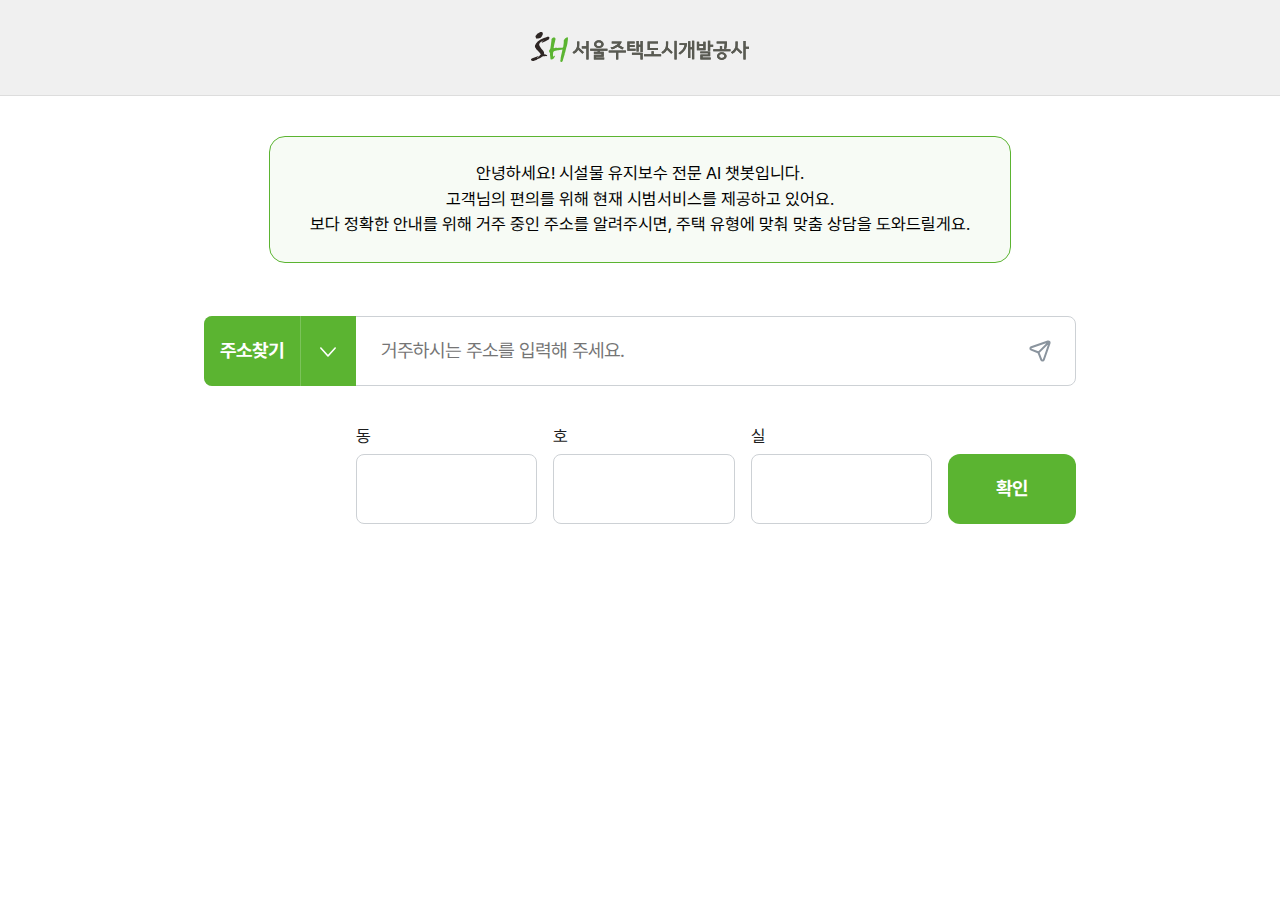
<file: llm/html/home.html>
<!DOCTYPE html>
<html lang="ko">
<head>
  <meta charset="UTF-8">
  <meta name="viewport" content="width=device-width, initial-scale=1.0">
  <meta name="description" content="">
  <meta name="author" content="">
  <title></title>

  <!-- Open Graph -->
  <meta property="og:title" content="">
  <meta property="og:description" content="">
  <meta property="og:image" content="">
  <meta property="og:url" content="">
  <meta property="og:type" content="website">

  <!-- Stylesheet -->
  <link rel="stylesheet" href="../assets/css/default.css">
  <link rel="canonical" href="">
</head>
<body>
  <!-- WRAP -->
  <div id="wrap">
    <header id="header">
      <h1 class="header__logo"><a href="javascript:;"><img src="../assets/img/logo/logo.svg" alt="서울주택도시개발공사"></a></h1>
    </header>

    <main id="container">
      <section class="content">
        <form class="address__form" id="searchForm" action="">
          <div class="guide__box">
            안녕하세요! 시설물 유지보수 전문 AI 챗봇입니다.<br>
            고객님의 편의를 위해 현재 시범서비스를 제공하고 있어요.<br>
            보다 정확한 안내를 위해 거주 중인 주소를 알려주시면, 주택 유형에 맞춰 맞춤 상담을 도와드릴게요.
          </div>
          <div class="search__group address__group is-addr">
            <div class="address__dropdown-group">
              <button type="button" class="address__dropdown-btn">주소찾기 
                <i class="icon">
                  <svg xmlns="http://www.w3.org/2000/svg" width="24" height="24" viewBox="0 0 24 24" fill="none">
                    <path fill-rule="evenodd" clip-rule="evenodd" d="M19.7344 8.40847C20.0628 8.70402 20.0894 9.20985 19.7939 9.53827L12.5947 17.5383C12.443 17.7069 12.2268 17.8031 12 17.8031C11.7732 17.8031 11.5571 17.7069 11.4054 17.5383L4.20537 9.5383C3.9098 9.2099 3.93643 8.70406 4.26484 8.4085C4.59324 8.11293 5.09908 8.13955 5.39464 8.46796L12 15.8072L18.6046 8.46799C18.9001 8.13957 19.4059 8.11292 19.7344 8.40847Z" fill="white"/>
                  </svg>
                </i>
              </button>
              <div class="address__dropdown-box">
                <ul class="address__dropdown-list">
                  <li hidden><button type="button" data-mode="addr">주소찾기</button></li>
                  <li><button type="button" data-mode="complex">단지명</button></li>
                </ul>
              </div>
            </div>
            <!-- 
            -  검색이 잘못됐을때, 
            -  form__row 영역에 "is-error" 추가 
            -  예시 : <div class="form__row is-error">
            -->
            <div class="form__row">
              <label for="int-search" class="blind">주소찾기</label>
              <input type="text" class="search__input" id="int-search" placeholder="거주하시는 주소를 입력해 주세요." data-ph-addr="거주하시는 주소를 입력해 주세요." data-ph-complex="거주하신 단지명(아파트/빌라명등)을 입력해 주세요.">
              <p class="form__message" hidden>입력한 정보를 찾을 수 없습니다. 정확한 정보를 입력해주세요.</p>
              <div class="search__buttons">
                <button type="button" class="search__btn search__btn--search">
                  <i class="icon">
                    <svg xmlns="http://www.w3.org/2000/svg" width="24" height="24" viewBox="0 0 24 24" fill="none">
                      <path class="path1" d="M19.8754 2.47247L3.26953 8.2337C2.13192 8.62839 2.10073 10.2259 3.22207 10.6647L9.96079 13.3016C10.2974 13.4333 10.5636 13.6995 10.6953 14.0361L13.3322 20.7748C13.771 21.8961 15.3685 21.865 15.7632 20.7273L21.5244 4.12144C21.8792 3.09881 20.8981 2.11768 19.8754 2.47247Z" fill="#FFF"/>
                      <path class="path2" d="M21.0703 2.92958L10.4063 13.5935M3.271 8.23526L19.8769 2.47403C20.8995 2.11924 21.8807 3.10037 21.5259 4.123L15.7646 20.7289C15.37 21.8665 13.7725 21.8977 13.3337 20.7764L10.6968 14.0376C10.5651 13.7011 10.2988 13.4348 9.96226 13.3031L3.22354 10.6662C2.10219 10.2274 2.13338 8.62994 3.271 8.23526Z" stroke="#8A949E" stroke-width="2" stroke-linecap="round"/>
                    </svg>
                  </i>
                  <span class="blind">검색</span>
                </button>
              </div>
            </div>
            <!-- 주소 상세 -->
            <div class="address__details">
              <div class="int__group">
                <label for="addr_building" class="lbl">동</label>
                <input type="number" class="int" id="addr_building">
              </div>
              <div class="int__group">
                <label for="addr_number" class="lbl">호</label>
                <input type="number" class="int" id="addr_number">
              </div>
              <div class="int__group">
                <label for="addr_room" class="lbl">실</label>
                <input type="number" class="int" id="addr_room">
              </div>
              <button type="button" class="btn-submit">확인</button>
            </div>
          </div><!-- //address__group -->
        </form>
      </section><!-- //main__content -->
    </main><!-- //container -->
  </div>
  <!-- //wrap -->
  <script type="text/javascript" src="../assets/js/search.js">/* 검색 영역 */</script>
  <script>
    /* =========================================
    * 주소찾기 / 단지명 전용 드롭다운 스크립트
    *  - 버튼 클릭: 열기/닫기
    *  - 항목 선택: 버튼 라벨 바꾸고 모드 전환, 상세필드 show/hide
    *  - 바깥 클릭: 닫기
    *  - aria-expanded 업데이트
    * ========================================= */
    (function () {
      const $  = (s, r=document) => r.querySelector(s);
      const $$ = (s, r=document) => Array.from(r.querySelectorAll(s));

      function initAddressSelector() {
        const group = $('.address__group');
        if (!group) return;

        const ddGroup  = $('.address__dropdown-group', group);
        const btn      = $('.address__dropdown-btn', ddGroup);
        const box      = $('.address__dropdown-box', ddGroup);
        const list     = $('.address__dropdown-list', ddGroup);
        const items    = $$('li > button', list);
        const control  = $('.search__input', group);              // input (또는 textarea도 호환)
        const label    = $('label[for="int-search"]', group);
        const details  = $('.address__details', group);

        // 접근성 기본값
        btn.setAttribute('aria-haspopup', 'listbox');
        btn.setAttribute('aria-expanded', 'false');

        // 열기/닫기
        btn.addEventListener('click', (e) => {
          e.stopPropagation();
          const open = ddGroup.classList.toggle('is-open');
          btn.setAttribute('aria-expanded', String(open));
        });

        // 항목 선택
        items.forEach((itemBtn) => {
          itemBtn.addEventListener('click', (e) => {
            e.stopPropagation();

            // li hidden/active 관리
            const liSelected = itemBtn.closest('li');
            $$('.address__dropdown-list li', ddGroup).forEach((li) => {
              li.hidden = false;
              li.classList.remove('is-active');
            });
            liSelected.hidden = true;
            liSelected.classList.add('is-active');

            // 버튼 라벨 교체 (아이콘 유지)
            const icon = btn.querySelector('.icon');
            btn.textContent = itemBtn.textContent + ' ';
            if (icon) btn.appendChild(icon);

            // 닫기
            ddGroup.classList.remove('is-open');
            btn.setAttribute('aria-expanded', 'false');

            // 모드 전환
            const mode = itemBtn.dataset.mode; // 'addr' | 'complex'
            if (mode === 'complex') {
              group.classList.add('is-complex');
              group.classList.remove('is-addr');

              control.name        = 'q_complex';
              control.placeholder = control.dataset.phComplex || '단지명을 입력해 주세요.';
              if (label) label.textContent = '단지명';
              if (details) details.hidden = true;  // 단지명은 상세주소 숨김
            } else {
              group.classList.add('is-addr');
              group.classList.remove('is-complex');

              control.name        = 'q_address';
              control.placeholder = control.dataset.phAddr || '주소를 입력해 주세요.';
              if (label) label.textContent = '주소찾기';
              if (details) details.hidden = false; // 주소찾기는 상세주소 노출
            }

            // textarea 자동높이 대상이면 placeholder 변경 후 보정
            if (control.matches('textarea.search__input[data-autosize]') && window.autosizeOneTextarea) {
              requestAnimationFrame(() => window.autosizeOneTextarea(control));
            }
          });
        });

        // 바깥 클릭 닫기 (이 컴포넌트만)
        document.addEventListener('click', (e) => {
          if (!ddGroup.classList.contains('is-open')) return;
          if (!ddGroup.contains(e.target)) {
            ddGroup.classList.remove('is-open');
            btn.setAttribute('aria-expanded', 'false');
          }
        });
      }

      // 초기화
      document.addEventListener('DOMContentLoaded', initAddressSelector);
    })();
  </script>
</body>
</html>
</file>
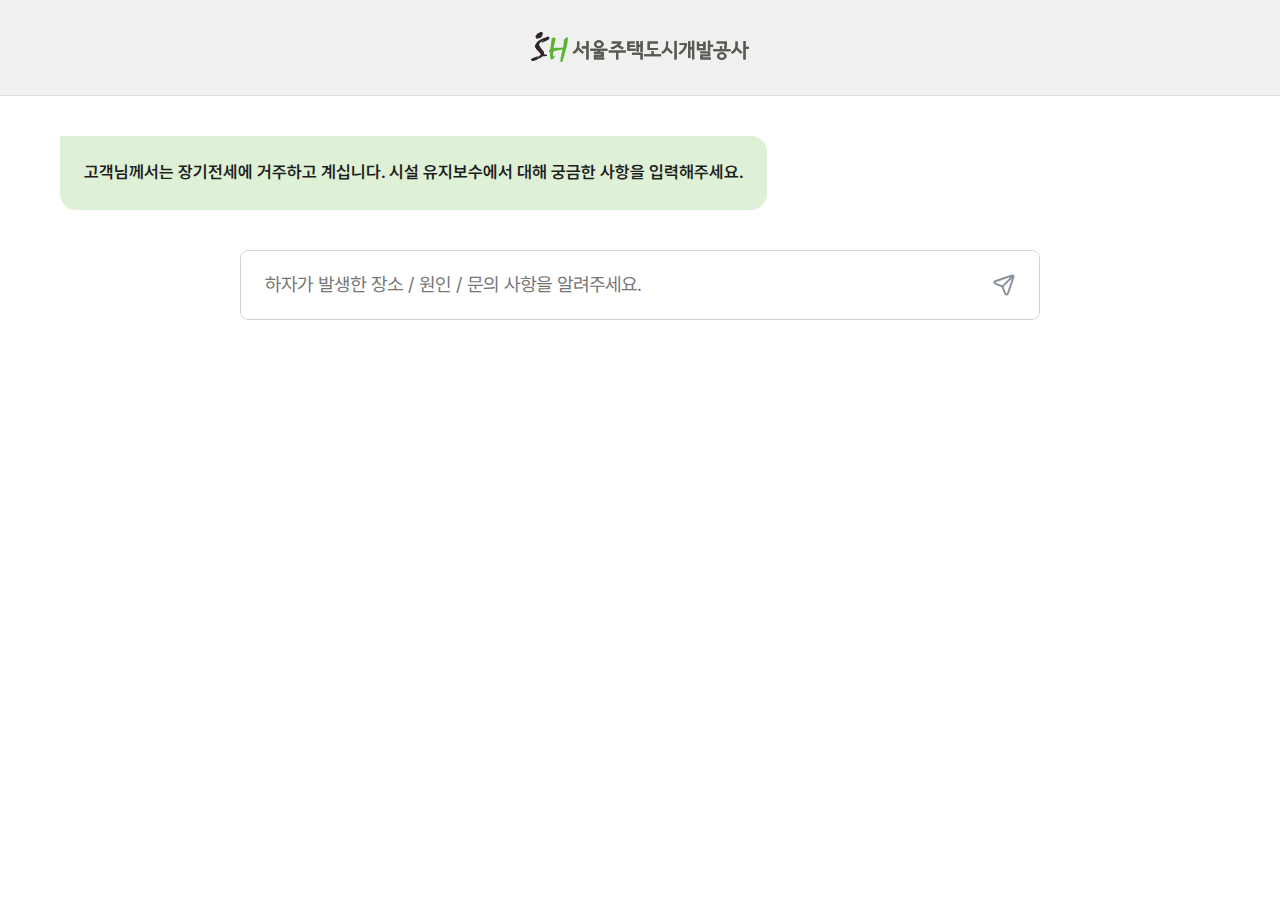
<file: llm/html/search.html>
<!DOCTYPE html>
<html lang="ko">
<head>
  <meta charset="UTF-8">
  <meta name="viewport" content="width=device-width, initial-scale=1.0">
  <meta name="description" content="">
  <meta name="author" content="">
  <title></title>

  <!-- Open Graph -->
  <meta property="og:title" content="">
  <meta property="og:description" content="">
  <meta property="og:image" content="">
  <meta property="og:url" content="">
  <meta property="og:type" content="website">

  <!-- Stylesheet -->
  <link rel="stylesheet" href="../assets/css/default.css">
  <link rel="canonical" href="">
</head>
<body>
  <!-- WRAP -->
  <div id="wrap">
    <header id="header">
      <h1 class="header__logo"><a href="javascript:;"><img src="../assets/img/logo/logo.svg" alt="서울주택도시개발공사"></a></h1>
    </header>

    <main id="container" class="search">
      <section class="content">
        <div class="chat">
          <div class="chat__bubble is-you">
            <div class="chat__messages">
              <div class="chat__message">
                <div class="message__inner">
                  <p>고객님께서는 장기전세에 거주하고 계십니다. 시설 유지보수에서 대해 궁금한 사항을 입력해주세요.</p>
                </div>
              </div>
            </div>
          </div>
        </div>
        <div class="search__wrap" data-autosize-scope data-base-pc="70px" data-base-tab="54px" data-base-mo="4.8rem" data-base-sm="7.3rem">
          <form class="search__form" id="searchForm" action="">
            <div class="search__group">
              <div class="form__row">
                <label for="int-search" class="blind">검색입력</label>
                <textarea type="text" class="search__input" id="int-search" placeholder="하자가 발생한 장소 / 원인 / 문의 사항을 알려주세요."></textarea>
                <p class="form__message" hidden>입력한 정보를 찾을 수 없습니다. 정확한 정보를 입력해주세요.</p>
                <div class="search__buttons">
                  <button type="button" class="search__btn search__btn--delete">
                    <i class="icon">
                      <svg width="16" height="16" viewBox="0 0 16 16" fill="none" xmlns="http://www.w3.org/2000/svg">
                        <circle cx="8" cy="8" r="8" fill="#1D1D1D"/>
                        <path d="M11 5L5 11M11 11L5 5" stroke="white" stroke-width="2" stroke-linecap="round"/>
                      </svg>
                    </i>
                    <span class="blind">삭제</span>
                  </button>
                  <button type="button" class="search__btn search__btn--search">
                    <i class="icon">
                      <svg xmlns="http://www.w3.org/2000/svg" width="24" height="24" viewBox="0 0 24 24" fill="none">
                        <path class="path1" d="M19.8754 2.47247L3.26953 8.2337C2.13192 8.62839 2.10073 10.2259 3.22207 10.6647L9.96079 13.3016C10.2974 13.4333 10.5636 13.6995 10.6953 14.0361L13.3322 20.7748C13.771 21.8961 15.3685 21.865 15.7632 20.7273L21.5244 4.12144C21.8792 3.09881 20.8981 2.11768 19.8754 2.47247Z" fill="#FFF"/>
                        <path class="path2" d="M21.0703 2.92958L10.4063 13.5935M3.271 8.23526L19.8769 2.47403C20.8995 2.11924 21.8807 3.10037 21.5259 4.123L15.7646 20.7289C15.37 21.8665 13.7725 21.8977 13.3337 20.7764L10.6968 14.0376C10.5651 13.7011 10.2988 13.4348 9.96226 13.3031L3.22354 10.6662C2.10219 10.2274 2.13338 8.62994 3.271 8.23526Z" stroke="#8A949E" stroke-width="2" stroke-linecap="round"/>
                      </svg>
                    </i>
                    <span class="blind">검색</span>
                  </button>
                </div>
              </div>
            </div><!-- //address__group -->
          </form>
        </div>
      </section><!-- //main__content -->
    </main><!-- //container -->
  </div>
  <!-- //wrap -->
  <script type="text/javascript" src="../assets/js/search.js">/* 검색 영역 */</script>
</body>
</html>
</file>
<file: llm/assets/css/font.css>
@charset "UTF-8";
/**
 * Jeong A Ra CSS
 * http://jeongara.com/
 *
 * Font CSS
 */

@font-face {
	font-family: 'Pretendard';
	font-weight: 900;
	font-display: swap;
	src: local('Pretendard Black'), url(../fonts/woff2-subset/Pretendard-Black.subset.woff2) format('woff2'), url(../fonts/woff-subset/Pretendard-Black.subset.woff) format('woff');
}

@font-face {
	font-family: 'Pretendard';
	font-weight: 800;
	font-display: swap;
	src: local('Pretendard ExtraBold'), url(../fonts/woff2-subset/Pretendard-ExtraBold.subset.woff2) format('woff2'), url(../fonts/woff-subset/Pretendard-ExtraBold.subset.woff) format('woff');
}

@font-face {
	font-family: 'Pretendard';
	font-weight: 700;
	font-display: swap;
	src: local('Pretendard Bold'), url(../fonts/woff2-subset/Pretendard-Bold.subset.woff2) format('woff2'), url(../fonts/woff-subset/Pretendard-Bold.subset.woff) format('woff');
}

@font-face {
	font-family: 'Pretendard';
	font-weight: 600;
	font-display: swap;
	src: local('Pretendard SemiBold'), url(../fonts/woff2-subset/Pretendard-SemiBold.subset.woff2) format('woff2'), url(../fonts/woff-subset/Pretendard-SemiBold.subset.woff) format('woff');
}

@font-face {
	font-family: 'Pretendard';
	font-weight: 500;
	font-display: swap;
	src: local('Pretendard Medium'), url(../fonts/woff2-subset/Pretendard-Medium.subset.woff2) format('woff2'), url(../fonts/woff-subset/Pretendard-Medium.subset.woff) format('woff');
}

@font-face {
	font-family: 'Pretendard';
	font-weight: 400;
	font-display: swap;
	src: local('Pretendard Regular'), url(../fonts/woff2-subset/Pretendard-Regular.subset.woff2) format('woff2'), url(../fonts/woff-subset/Pretendard-Regular.subset.woff) format('woff');
}

@font-face {
	font-family: 'Pretendard';
	font-weight: 300;
	font-display: swap;
	src: local('Pretendard Light'), url(../fonts/woff2-subset/Pretendard-Light.subset.woff2) format('woff2'), url(../fonts/woff-subset/Pretendard-Light.subset.woff) format('woff');
}

@font-face {
	font-family: 'Pretendard';
	font-weight: 200;
	font-display: swap;
	src: local('Pretendard ExtraLight'), url(../fonts/woff2-subset/Pretendard-ExtraLight.subset.woff2) format('woff2'), url(../fonts/woff-subset/Pretendard-ExtraLight.subset.woff) format('woff');
}

@font-face {
	font-family: 'Pretendard';
	font-weight: 100;
	font-display: swap;
	src: local('Pretendard Thin'), url(../fonts/woff2-subset/Pretendard-Thin.subset.woff2) format('woff2'), url(../fonts/woff-subset/Pretendard-Thin.subset.woff) format('woff');
}
</file>
<file: admin/assets/css/default.css>
@charset "UTF-8";
/**
 * Jeong A Ra CSS
 * http://jeongara.com/
 *
 * Default CSS
 */
@import url(font.css);
@import url(reset.css);

/*** 컨텐츠 ***/
@import url(contents.css);
</file>
<file: llm/assets/css/default.css>
@charset "UTF-8";
/**
 * Jeong A Ra CSS
 * http://jeongara.com/
 *
 * Default CSS
 */
@import url(font.css);
@import url(reset.css);

/*** 레이아웃 ***/
@import url(layout.css);

/*** 컴포넌트 ***/
@import url(component.css);

/*** 컨텐츠 ***/
@import url(contents.css);
</file>
